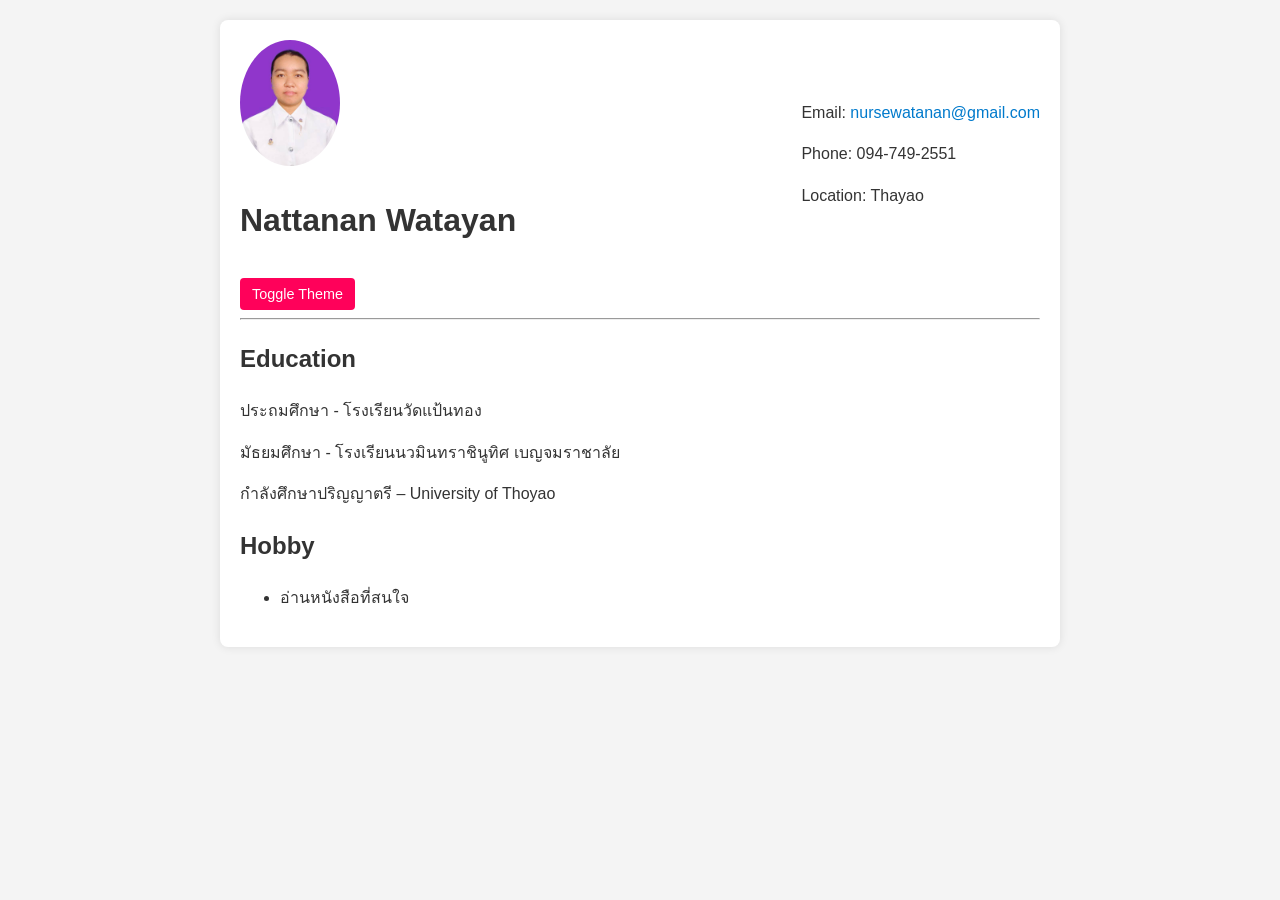
<file: index.html>
<!DOCTYPE html>
<html lang="en">
<head>
  <meta charset="UTF-8">
  <meta name="viewport" content="width=device-width, initial-scale=1.0">
  <title>Resume</title>
  <link rel="stylesheet" href="styles.css">
</head>
<body>

  <div class="container">
    <div class="contact-info">
      <div>
        <img src="image/รูปNurse.jpg" alt="photo" class="photo">
        <h1>Nattanan Watayan</h1>
      </div>
      <div>
        <p>Email: <a href="mailto:nursewatanan@gmail.com">nursewatanan@gmail.com</a></p>
        <p>Phone: 094-749-2551</p>
        <p>Location: Thayao </p>
      </div>
    </div>

    <button class="toggle-theme" onclick="toggleTheme()">Toggle Theme</button>

    <hr>

    <h2 class="section-title">Education</h2>
    <p>ประถมศึกษา - โรงเรียนวัดแป้นทอง<p>
    <p>มัธยมศึกษา - โรงเรียนนวมินทราชินูทิศ เบญจมราชาลัย<p>
    <p>กำลังศึกษาปริญญาตรี – University of Thoyao</p>

    <h2 class="section-title">Hobby</h2>
    <ul>
      <li>อ่านหนังสือที่สนใจ</li>
    </ul>

  </div>

  <script src="script.js"></script>
</body>
</html>
</file>
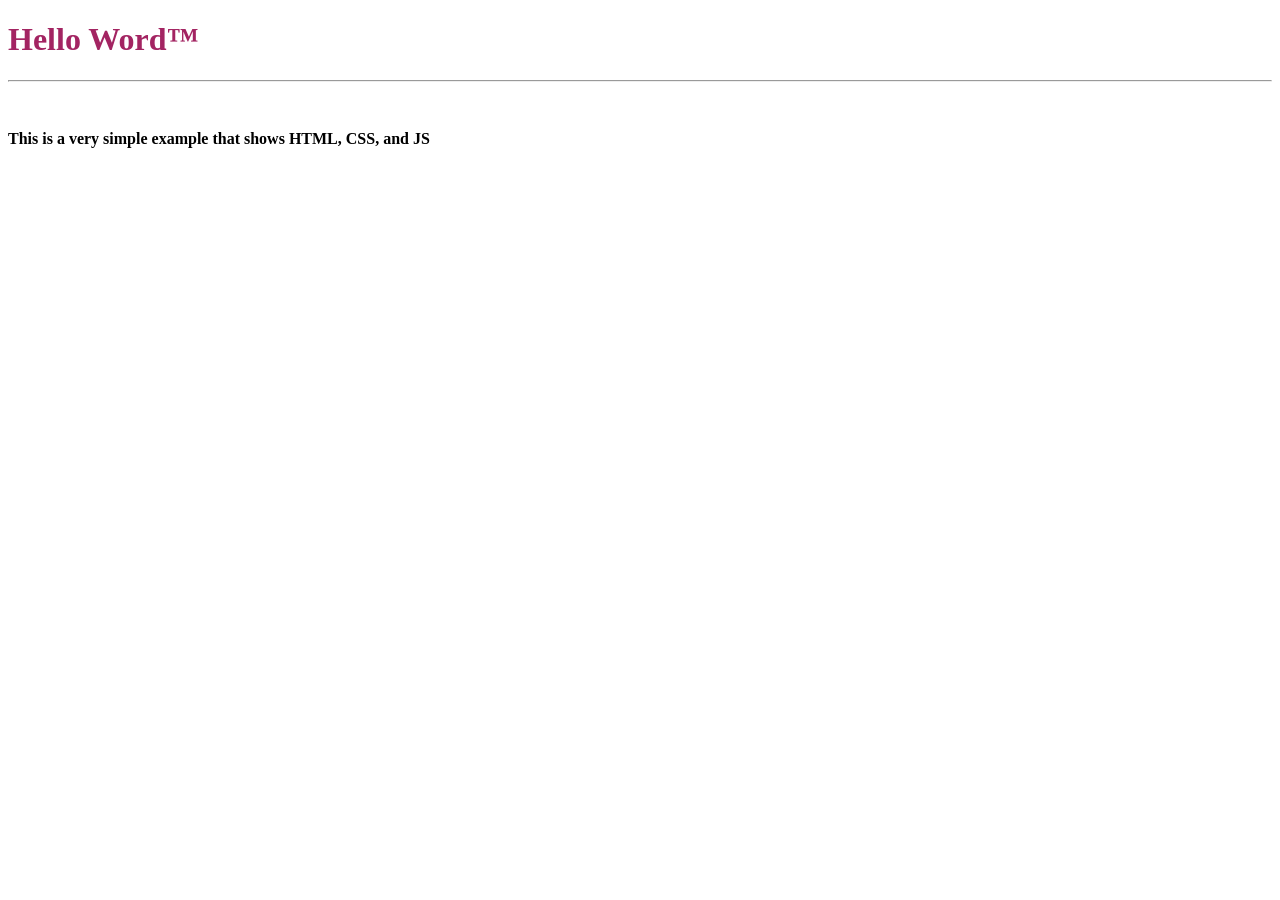
<file: test.html>
<!DOCTYPE html>
<html>

  <head>

    <meta charset="UTF-8">
    <meta name="viewport" content="width=device-width,initial-scale=1">

    <title>Webเว็บ</title>

    <style>

      .description {
        padding-top: 40px;
        font-weight: bold;
      }

    </style>

    <script>

      function start() {
        setInterval(function() {
          const red = Math.floor(Math.random() * 256) + 1;
          const green = Math.floor(Math.random() * 256) + 1;
          const blue = Math.floor(Math.random() * 256) + 1;
          document.getElementById("myHeading").style.color =
            `#${red.toString(16)}${green.toString(16)}${blue.toString(16)}`;
        }, 250);
      }

    </script>

  </head>

  <body onLoad="start();">

    <h1 id="myHeading">Hello Word&trade;</h1>
    <hr />
    <div class="description">This is a very simple example that shows HTML, CSS, and JS</div>

  </body>

</html>
</file>
<file: styles.css>
body {
    font-family: Arial, sans-serif;
    line-height: 1.6;
    background-color: #f4f4f4;
    color: #333;
    margin: 0;
    padding: 20px;
  }
  
  .container {
    max-width: 800px;
    margin: auto;
    padding: 20px;
    background-color: #fff;
    box-shadow: 0 0 10px rgba(0, 0, 0, 0.1);
    border-radius: 8px;
  }

  .photo {
    width: 100px; 
    height: auto;
    border-radius: 50%;
  }
  
  h1, h2 {
    color: #333;
  }
  
  .contact-info, .section-title {
    display: flex;
    justify-content: space-between;
    align-items: center;
  }
  
  .contact-info a {
    color: #007acc;
    text-decoration: none;
  }
  
  body.dark {
    background-color: #333;
    color: #f4f4f4;
  }
  
  body.dark .container {
    background-color: #444;
    color: #f4f4f4;
  }
  
  body.dark .contact-info a {
    color: #80bfff;
  }
  
  .toggle-theme {
    cursor: pointer;
    font-size: 0.9rem;
    padding: 8px 12px;
    background-color: #ff015a;
    color: #fff;
    border: none;
    border-radius: 4px;
    margin-top: 10px;
  }
</file>
